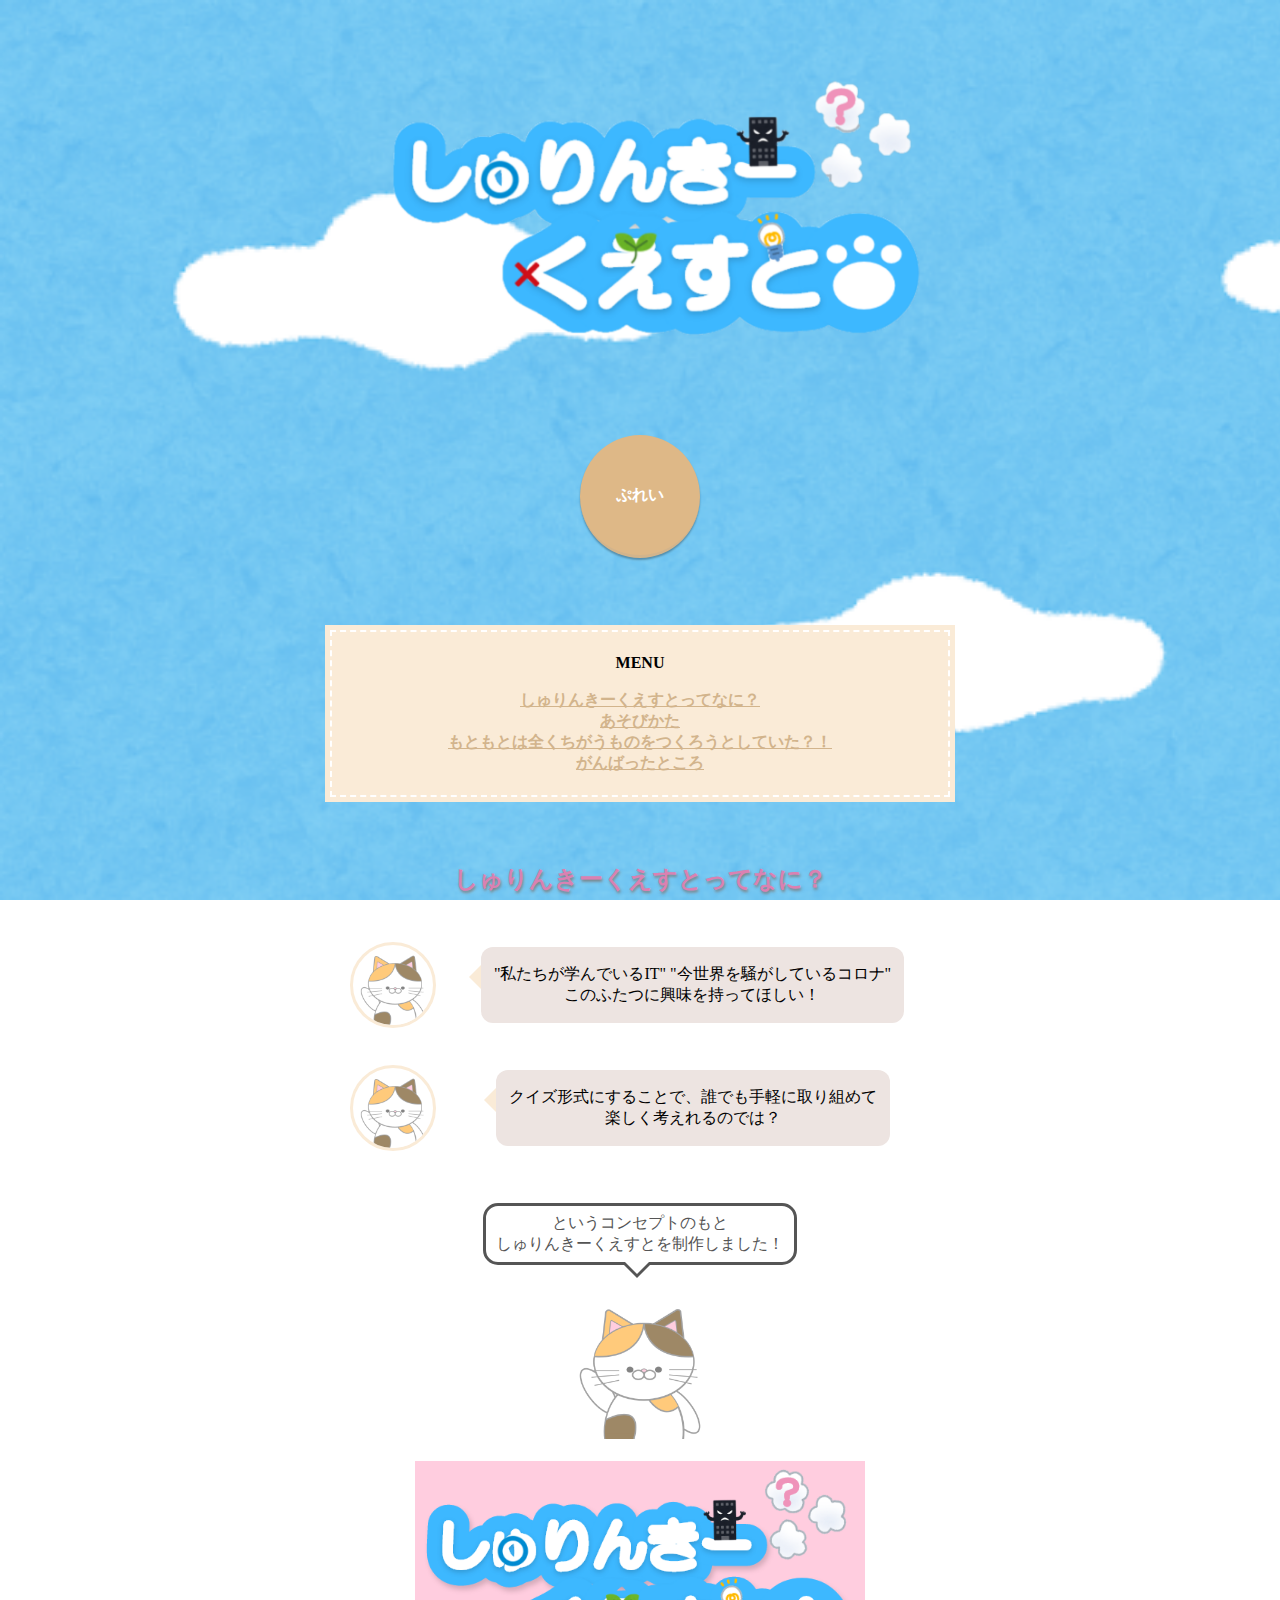
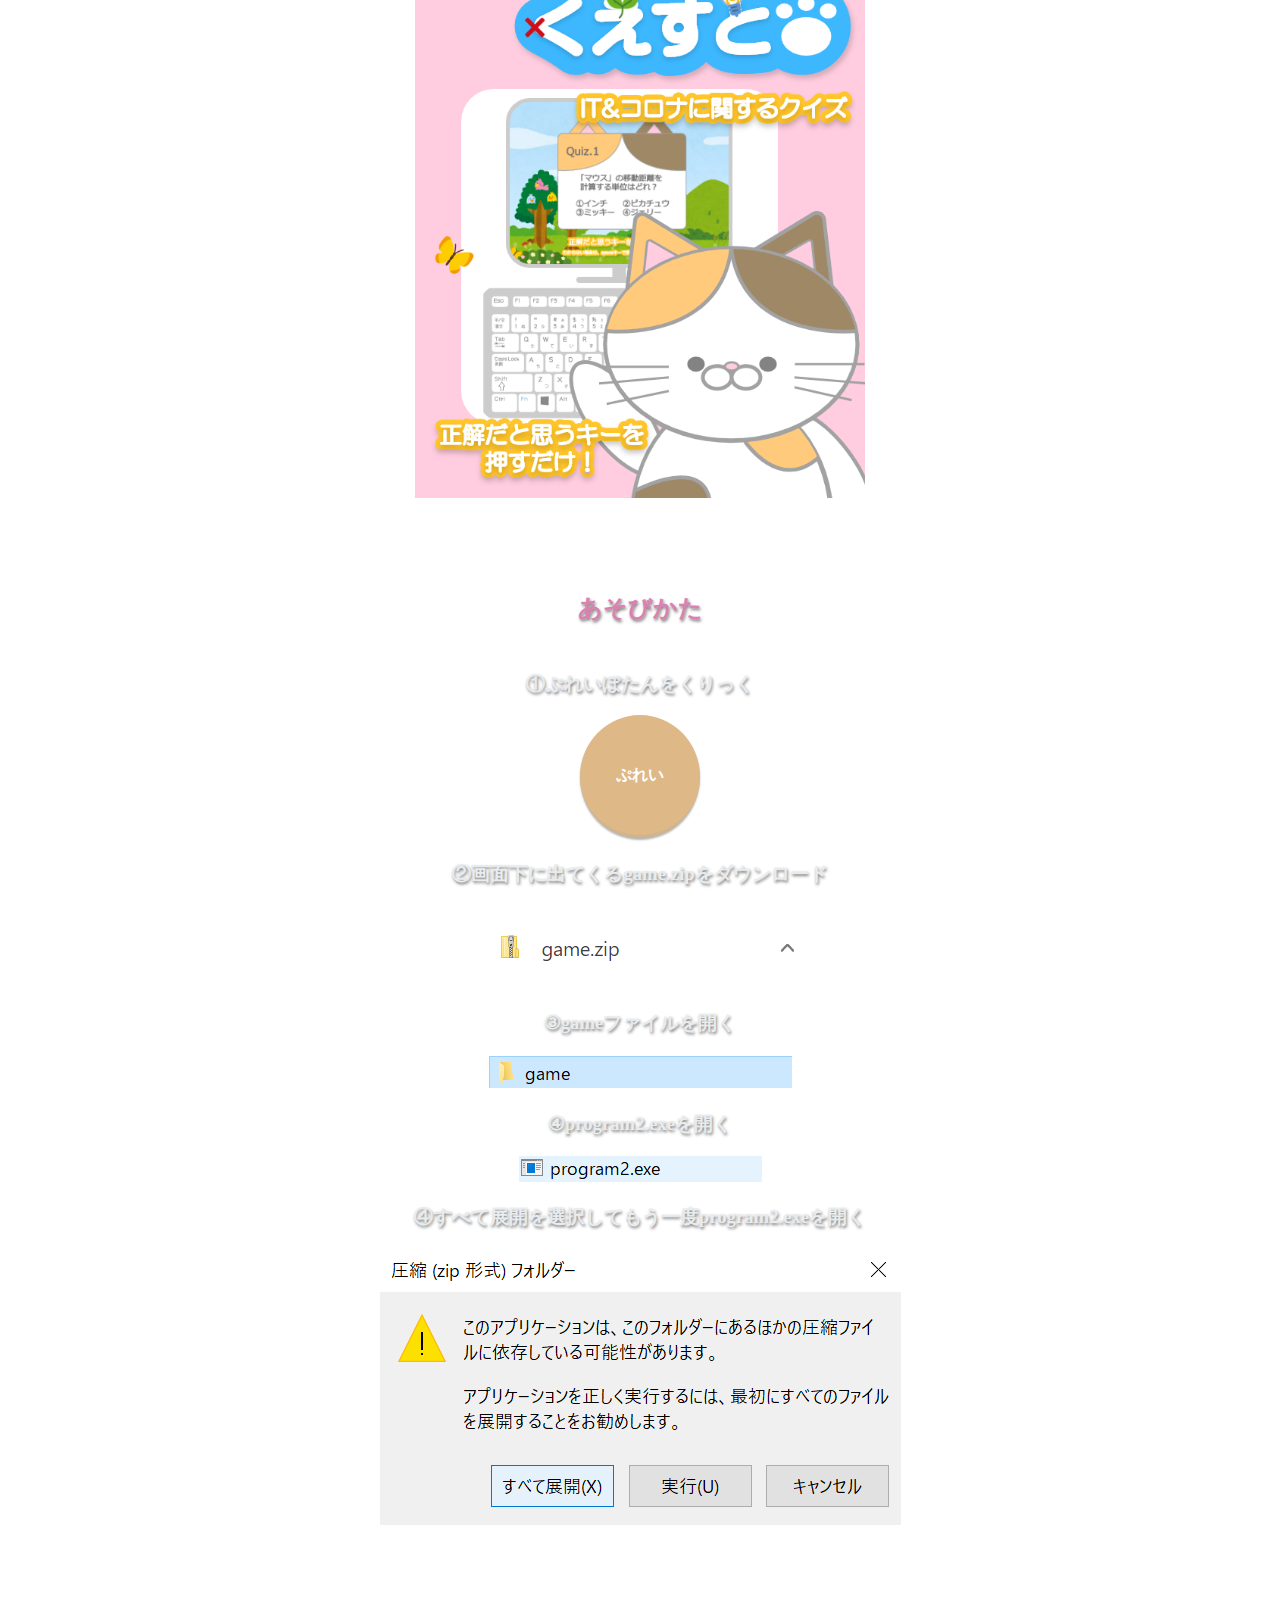
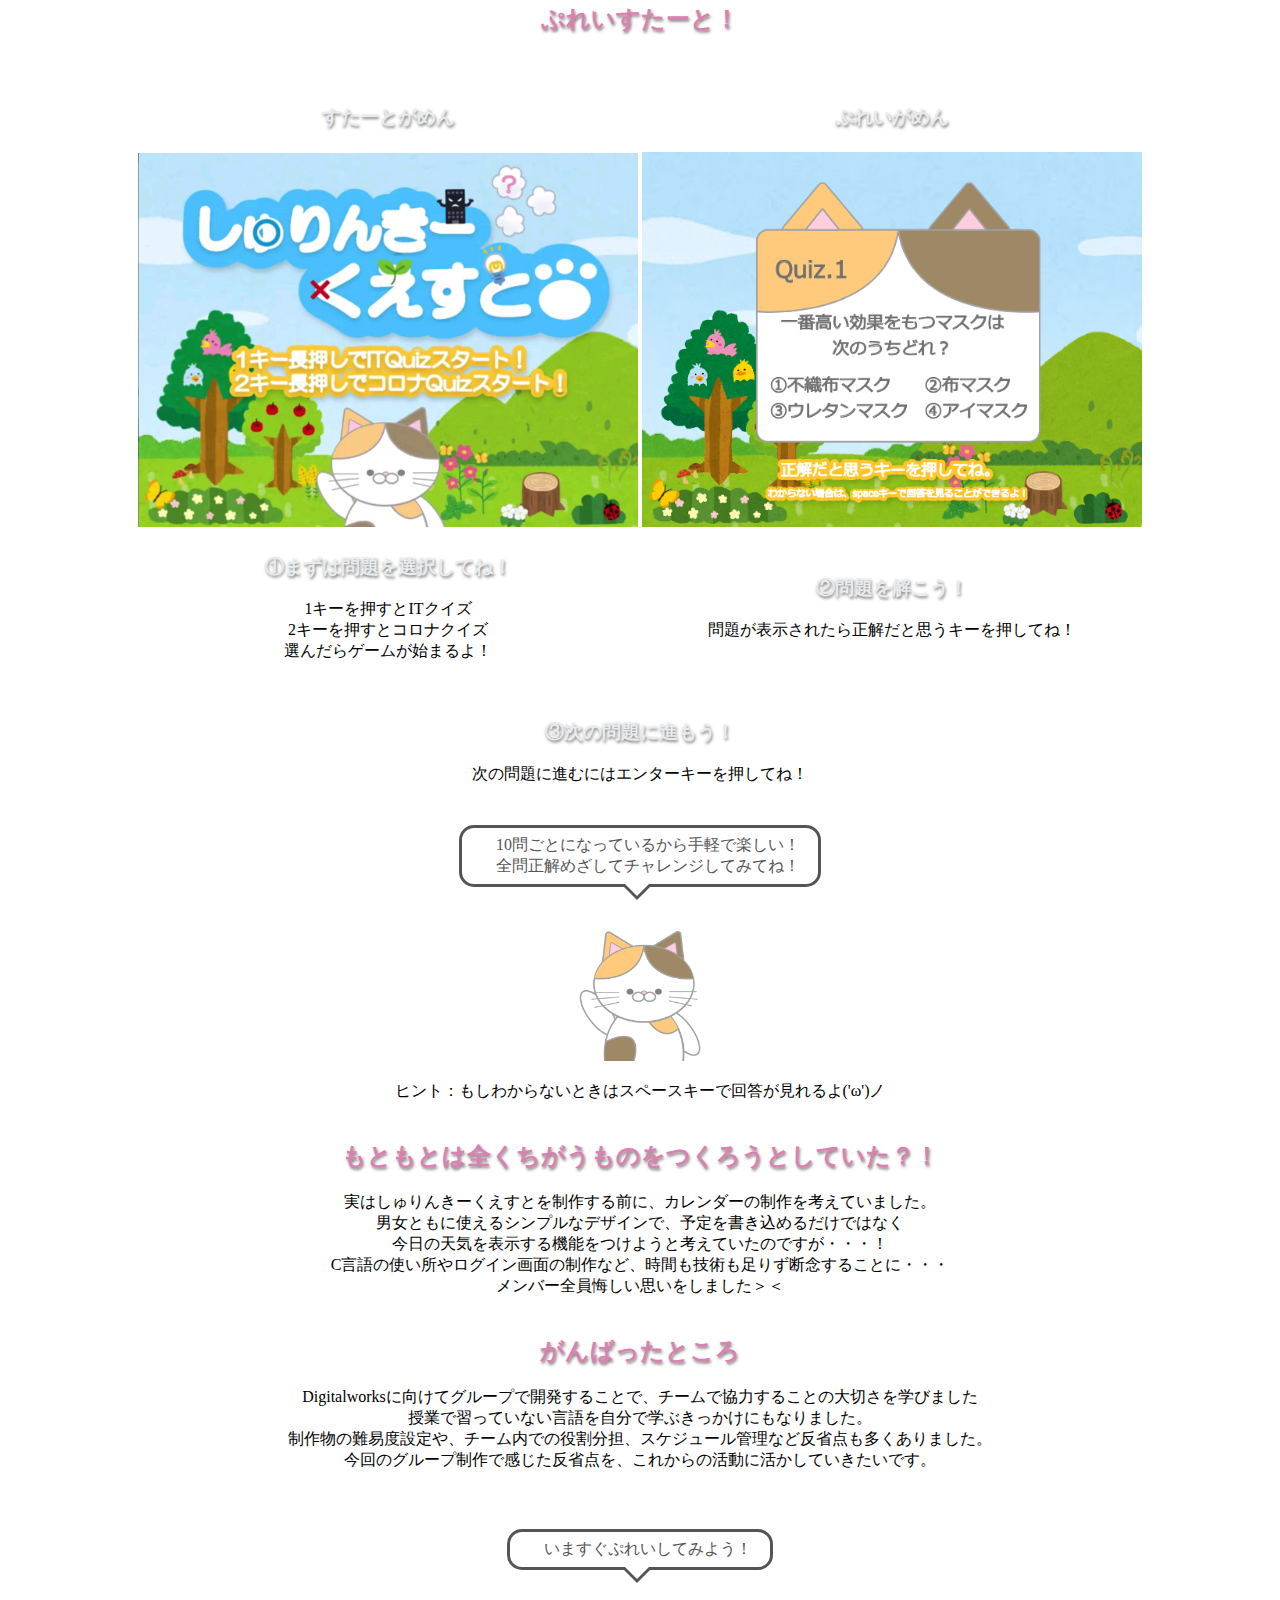
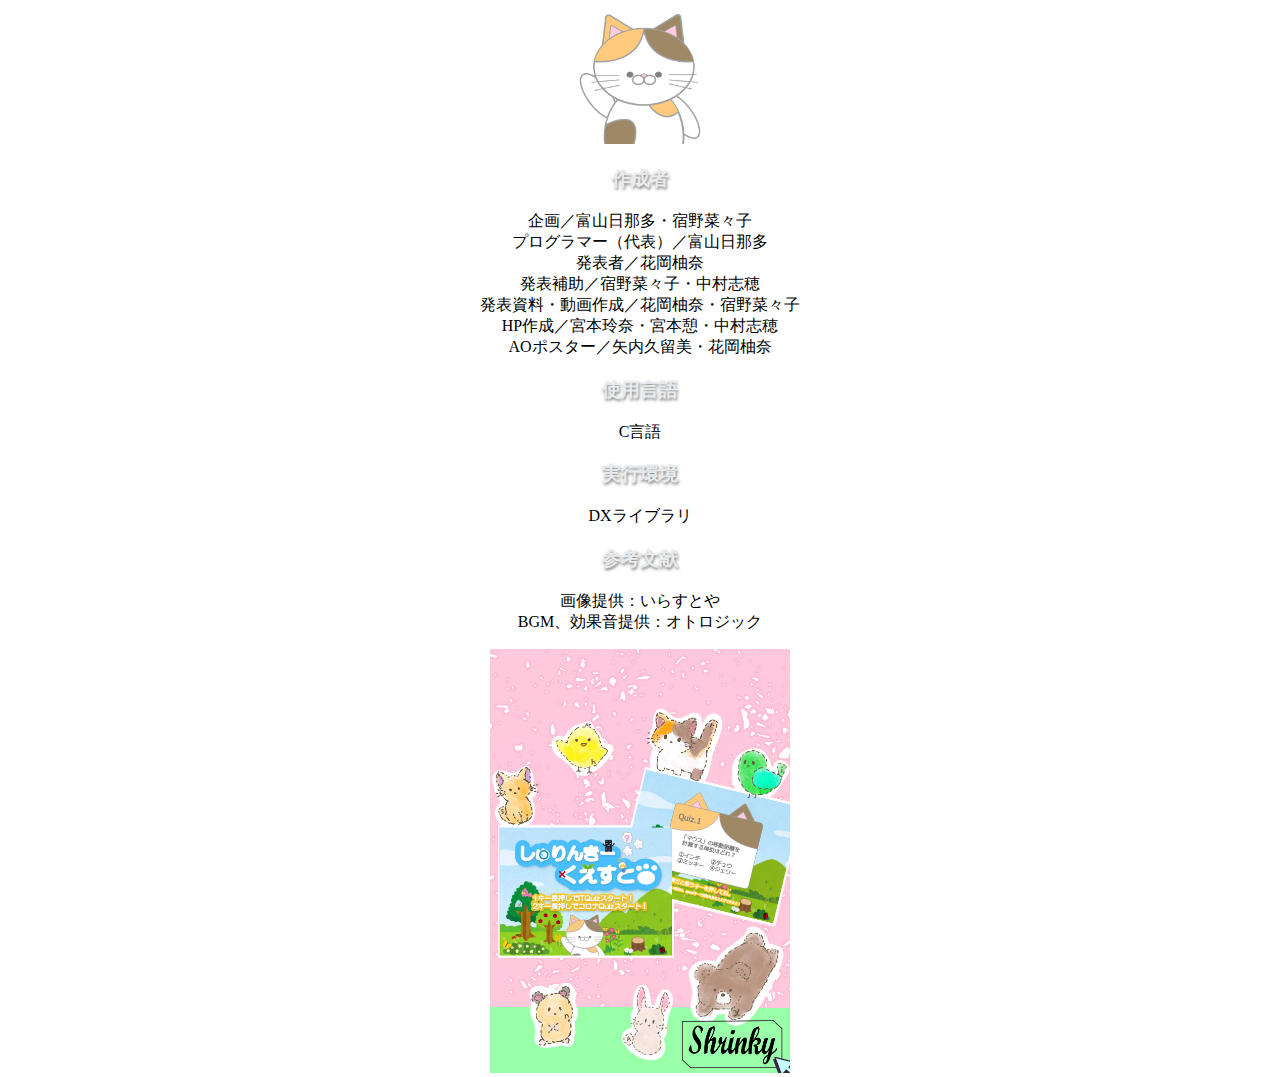
<file: index.html>
<!DOCTYPE html>
<html lang="jp">
<head>
  <meta charset="UTF-8">
  <meta http-equiv="X-UA-Compatible" content="IE=edge">
  <meta name="viewport" content="width=
  , initial-scale=1.0">
    <title>しゅりんきーくえすと</title>
    <link rel="stylesheet" href="./shrinky.css">
  </head>
  <body>
    <div style="text-align:center">
      <p><br><br></p>
      <img src="logo.png"width="1150">
      <p><br><br></p>
      <a href=".game.zip" download=game.zip class="btn-circle-3d">ぷれい</a>
      <p><br><br></p>
    </div>

  <div style="text-align:center">
      <h4 class="example"><br>MENU<br><br>
        <a href="#one" class="text">しゅりんきーくえすとってなに？<br></a>
        <a href="#two" class="text">あそびかた<br></a>
        <a href="#four" class="text">もともとは全くちがうものをつくろうとしていた？！<br></a>
        <a href="#five" class="text">がんばったところ<br><br></a>
      </h3>
        <br><br>
  </div>

  <div style="text-align:center">
    <h2 id="one">しゅりんきーくえすとってなに？<br><br></h2>
    <!--吹き出しはじまり-->
    <div class="balloon1">
      <div class="faceicon">
        <img src="neko.png">
      </div>
      <div class="chatting">
        <div class="says">
          <p>"私たちが学んでいるIT" "今世界を騒がしているコロナ"<br>
          このふたつに興味を持ってほしい！</p>
        </div>
      </div>
    </div><br>
    <!--吹き出し終わり-->
    <!--吹き出しはじまり-->
    <div class="balloon2">
      <div class="faceicon">
        <img src="neko.png">
      </div>
      <div class="chatting">
        <div class="says">
          <p>クイズ形式にすることで、誰でも手軽に取り組めて<br>楽しく考えれるのでは？</p>
        </div>
      </div>
    </div>
    <!--吹き出し終わり-->

    <div class="balloon3">
      <p><p>というコンセプトのもと<br>
        しゅりんきーくえすとを制作しました！<br></p>
    </div>
  </div>

  <div style="text-align:center">
      <img src="neko.png"width="150"><br><br>
      <img src="samune.png"width="450"><br><br>
      <p><br><br></p>

      <h2 id="two">あそびかた<br><br></h2>
      <table align="center">
        <h3>①ぷれいぼたんをくりっく</h3>
        <a href="./game/game.zip" download=game.zip class="btn-circle-3d">ぷれい</a>
        <h3>②画面下に出てくるgame.zipをダウンロード</h2>
        <img src="game1.png">
        <h3>③gameファイルを開く</h3>
        <img src="game2.png">
        <h3>④program2.exeを開く</h3>
        <img src="game3.png">
        <h3>④すべて展開を選択してもう一度program2.exeを開く</h3>
        <img src="game4.png">
        <h2><br><br>ぷれいすたーと！<br><br></h3>
        <tr>
          <th><h3>すたーとがめん</th>
          <th><h3>ぷれいがめん</th>
        <tr align="center">
          <td><img src="title.png"width="500"></td>
          <td><img src="play.png"width="500"></td>
        </tr>
        <tr align="center">
          <td><h3>①まずは問題を選択してね！</h3>1キーを押すとITクイズ<br>2キーを押すとコロナクイズ<br>選んだらゲームが始まるよ！</td>
          <td><h3>②問題を解こう！</h3>問題が表示されたら正解だと思うキーを押してね！</td>
        </tr>
      </table>
      <br><br>
        <h3>③次の問題に進もう！</h4>
          <p>次の問題に進むにはエンターキーを押してね！</p>

        <div class="balloon3">
          <p>　10問ごとになっているから手軽で楽しい！　<br>
            　全問正解めざしてチャレンジしてみてね！　<br></p>
        </div>
    </div>
    <div style="text-align:center">
      <img src="neko.png"width="150">
    <p>ヒント：もしわからないときはスペースキーで回答が見れるよ('ω')ノ<br><br></p>


    <h2 id="four">もともとは全くちがうものをつくろうとしていた？！</h2>
      <p>実はしゅりんきーくえすとを制作する前に、カレンダーの制作を考えていました。<br>
        男女ともに使えるシンプルなデザインで、予定を書き込めるだけではなく<br>
        今日の天気を表示する機能をつけようと考えていたのですが・・・！<br>
        C言語の使い所やログイン画面の制作など、時間も技術も足りず断念することに・・・<br>
        メンバー全員悔しい思いをしました＞＜<br><br></p>
    <h2 id="five">がんばったところ</h2>
      <p>Digitalworksに向けてグループで開発することで、チームで協力することの大切さを学びました<br>
        授業で習っていない言語を自分で学ぶきっかけにもなりました。<br>
        制作物の難易度設定や、チーム内での役割分担、スケジュール管理など反省点も多くありました。<br>
        今回のグループ制作で感じた反省点を、これからの活動に活かしていきたいです。<br><br></p>

    <div class="balloon3">
        <p>　いますぐぷれいしてみよう！　<br></p>
    </div>
  </div>
  <div style="text-align:center">
    <img src="neko.png"width="150">

    <h3>作成者</h3>
    <p>企画／富山日那多・宿野菜々子<br>
    プログラマー（代表）／富山日那多<br>
    発表者／花岡柚奈<br>
    発表補助／宿野菜々子・中村志穂<br>
    発表資料・動画作成／花岡柚奈・宿野菜々子<br>
    HP作成／宮本玲奈・宮本憩・中村志穂<br>
  AOポスター／矢内久留美・花岡柚奈</p>
  <h3>使用言語</h3><p>C言語</p>
  <h3>実行環境</h3><p>DXライブラリ</p>
  <h3>参考文献</h3><p>画像提供：いらすとや<br>BGM、効果音提供：オトロジック</p>
  <img src="samune2.png"width="300">
  </body>
</html>
</file>
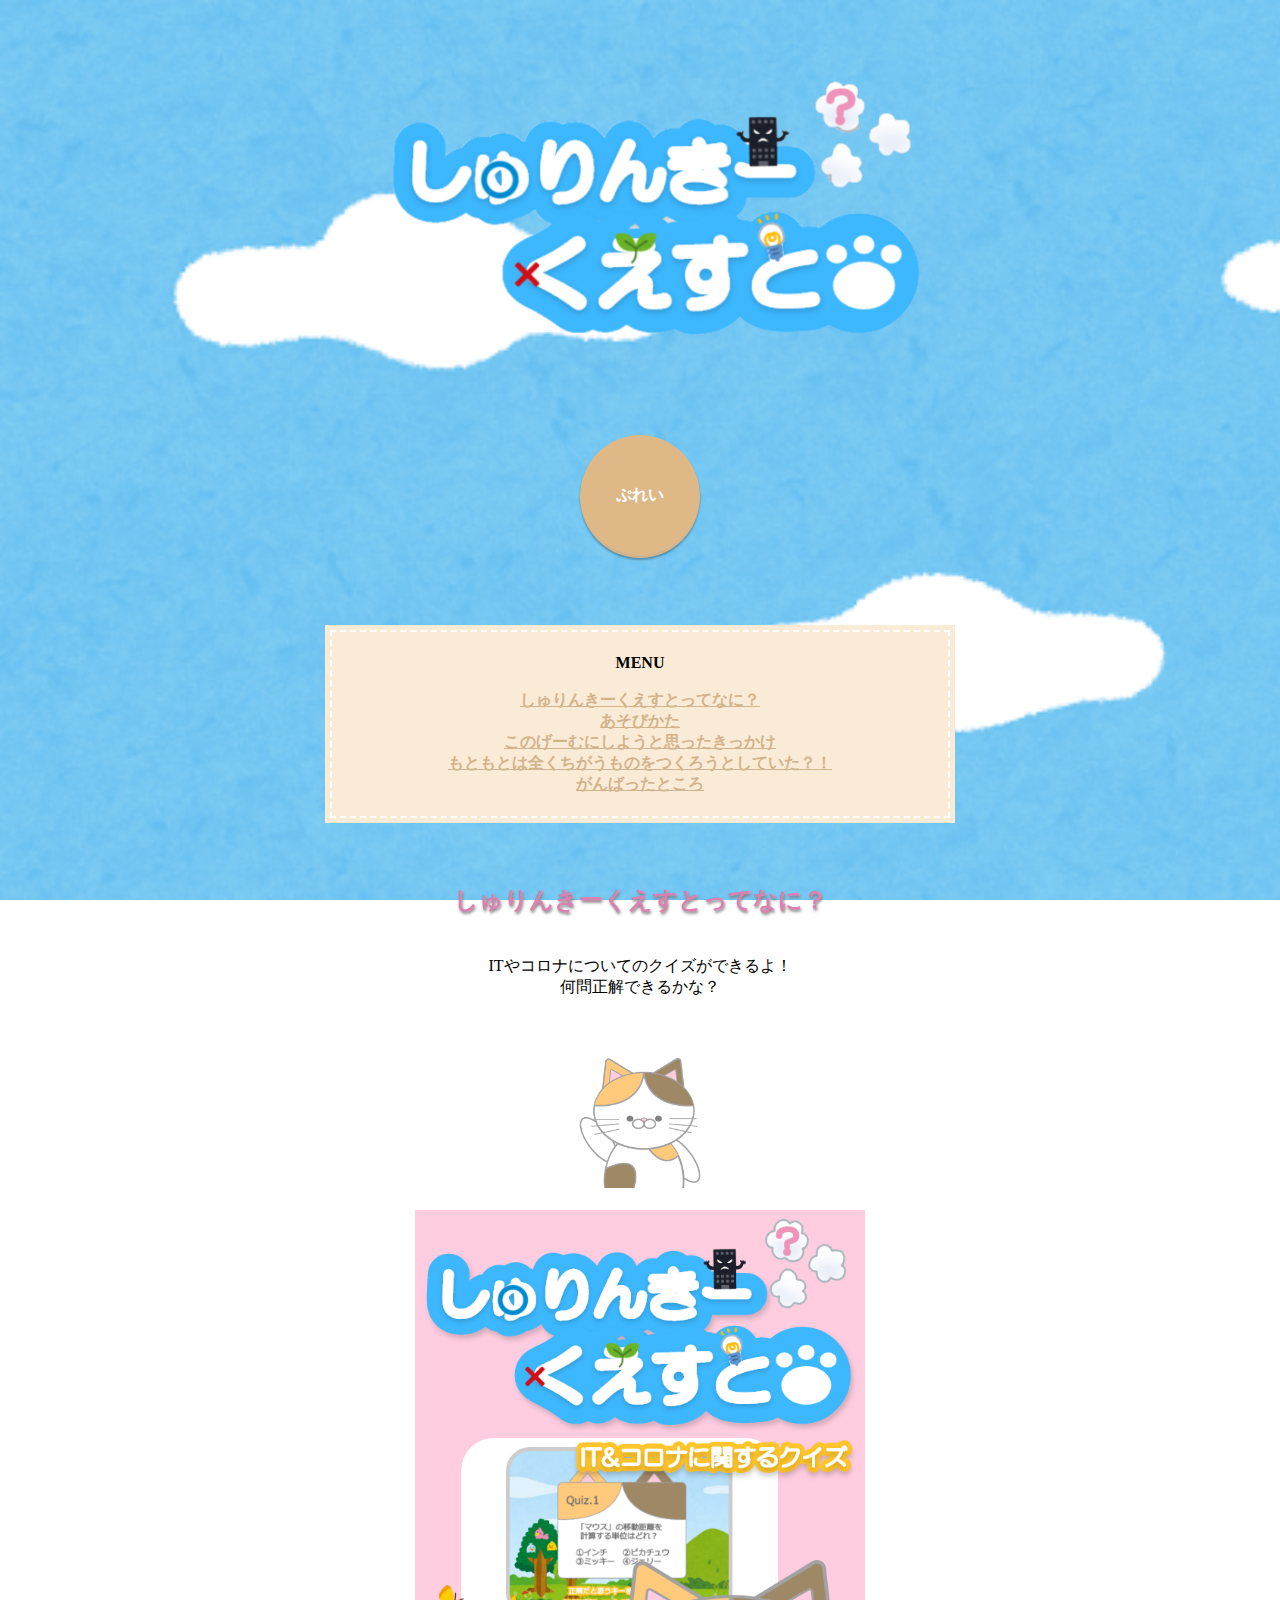
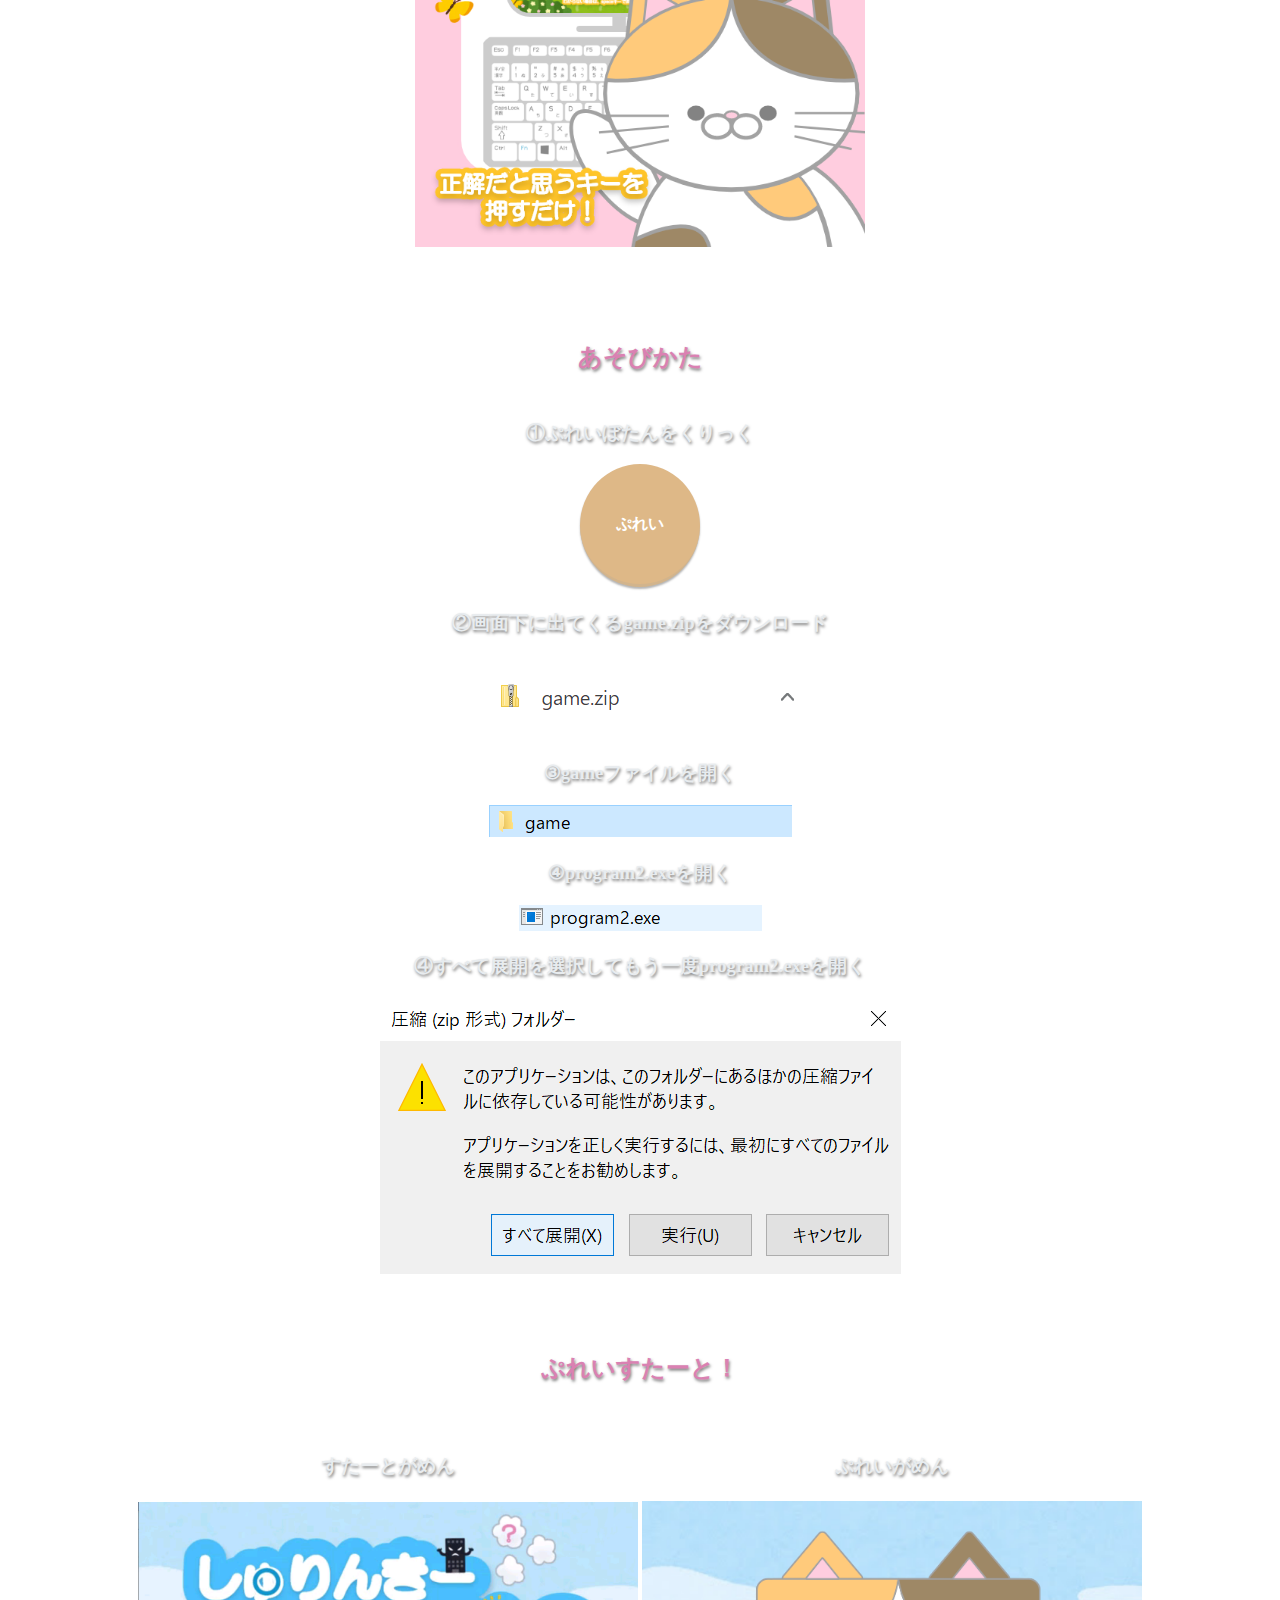
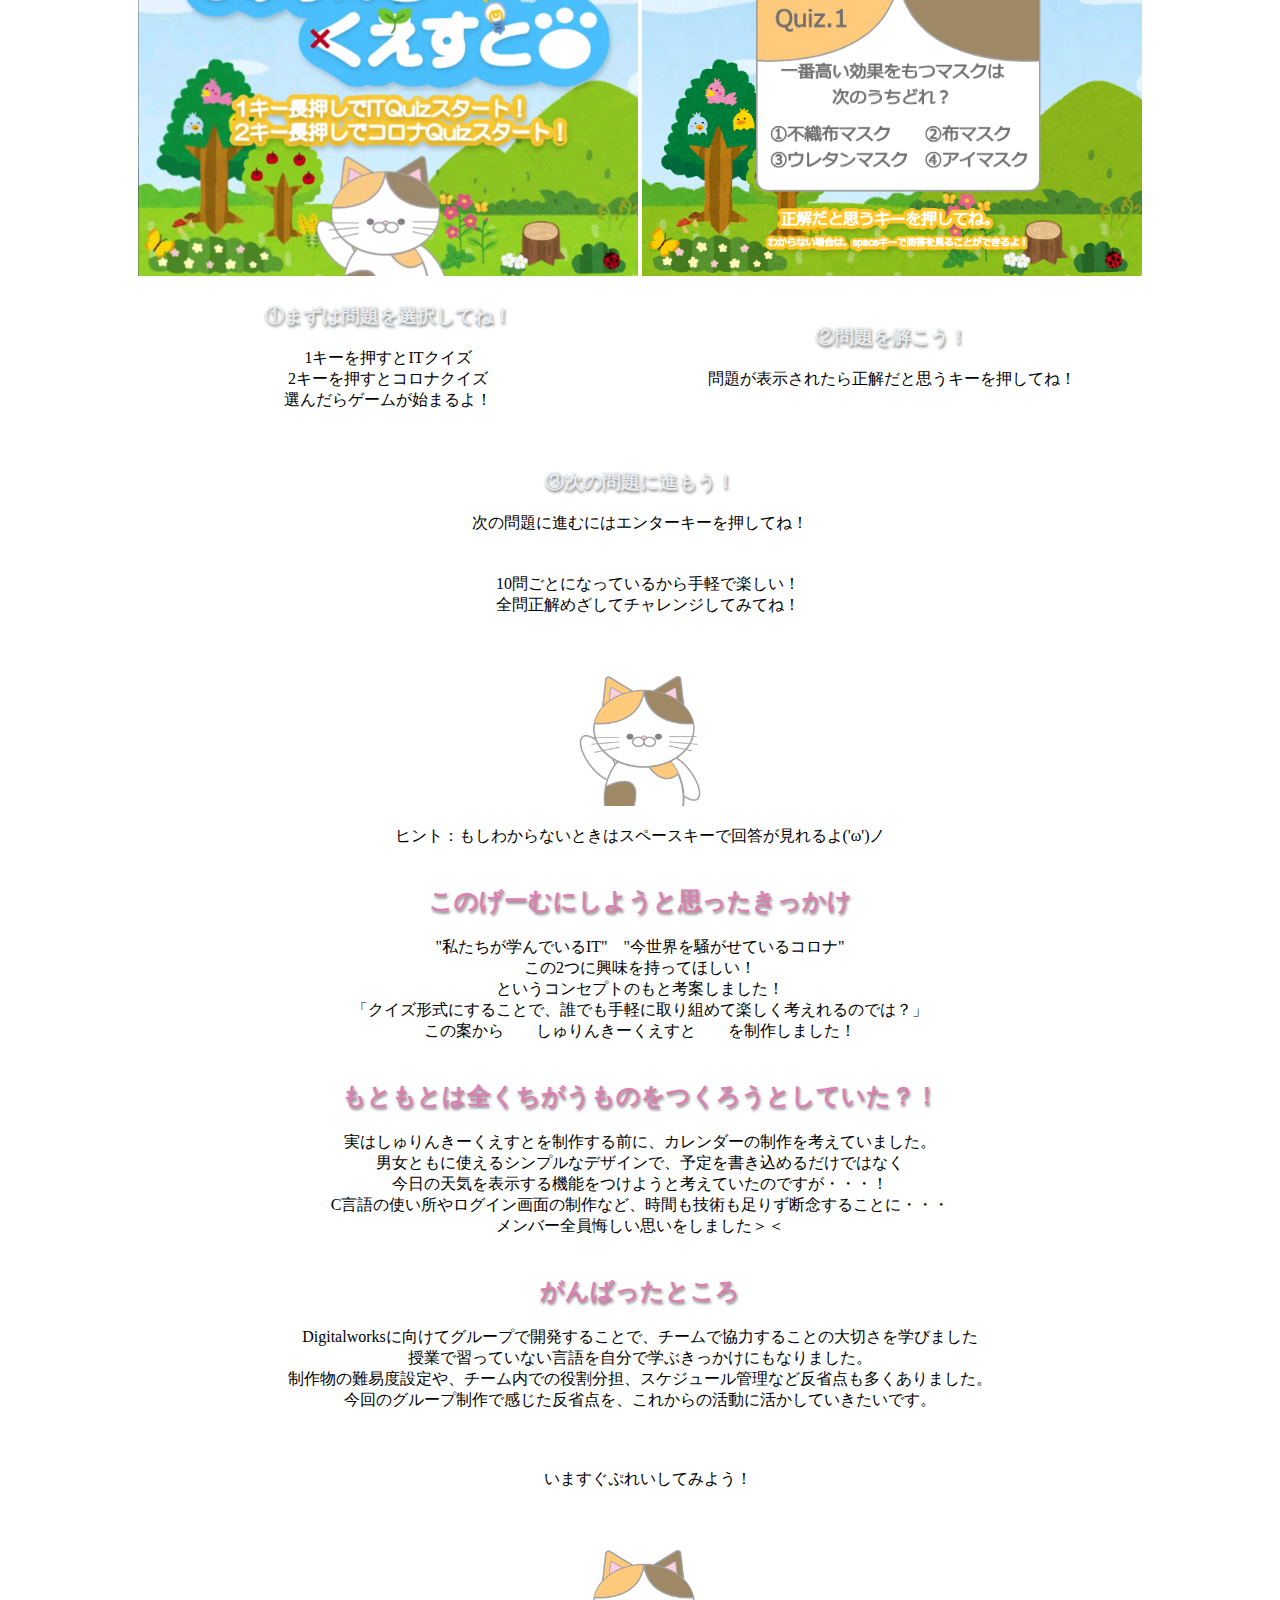
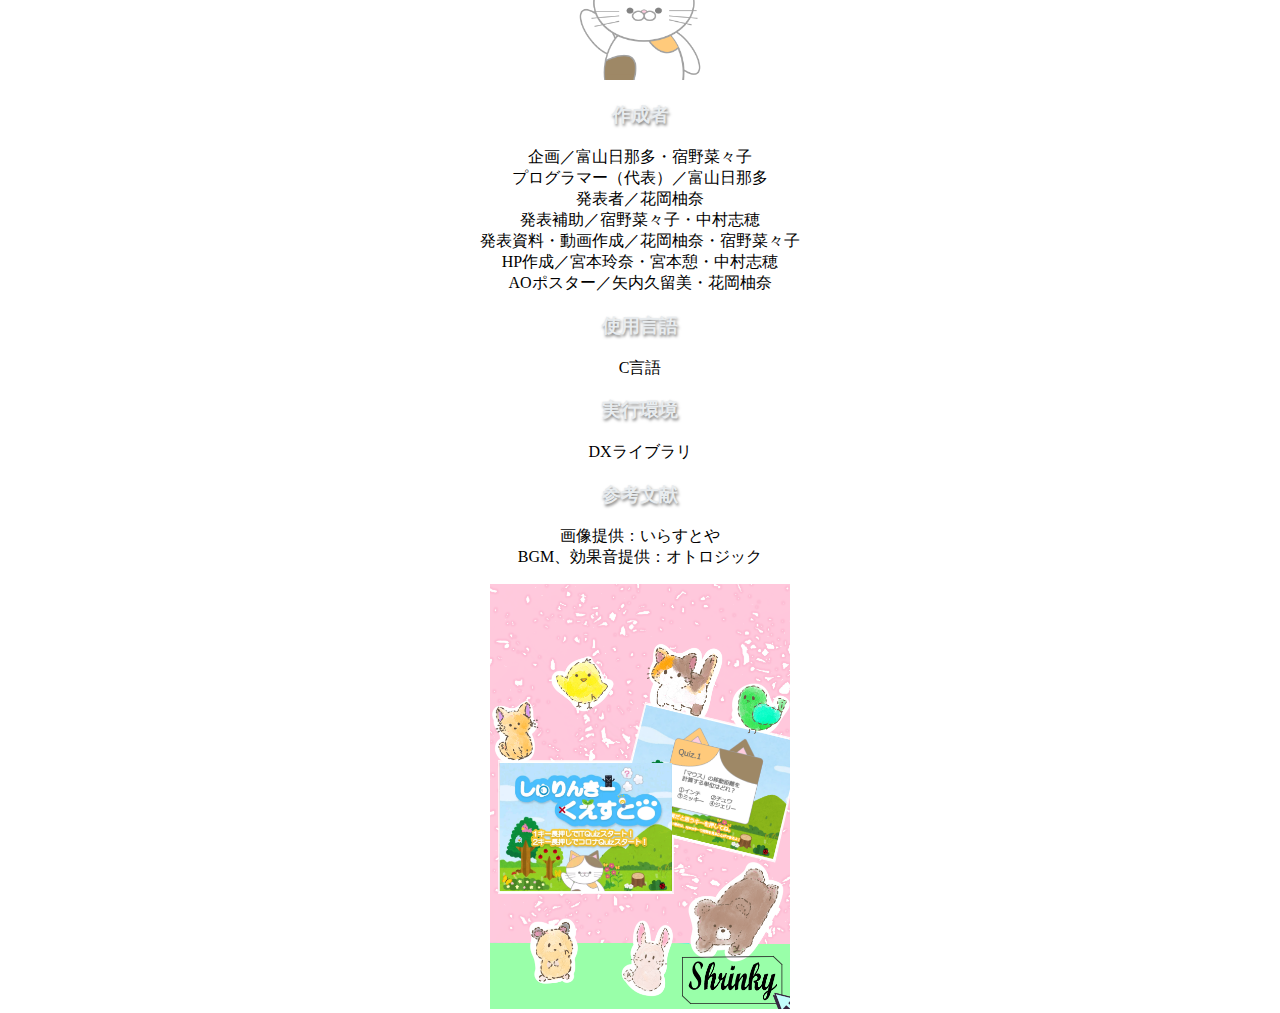
<file: shrinky.html>
<!DOCTYPE html>
<html lang="jp">
<head>
  <meta charset="UTF-8">
  <meta http-equiv="X-UA-Compatible" content="IE=edge">
  <meta name="viewport" content="width=
  , initial-scale=1.0">
    <title>しゅりんきーくえすと</title>
    <link rel="stylesheet" href="./shrinky.css">
  </head>
  <body>
    <div style="text-align:center">
      <p><br><br></p>
      <img src="logo.png"width="1150">
      <p><br><br></p>
      <a href="./game/game.zip" download=game.zip class="btn-circle-3d">ぷれい</a>
      <p><br><br></p>
    </div>

  <div style="text-align:center">
      <h4 class="example"><br>MENU<br><br>
        <a href="#one" class="text">しゅりんきーくえすとってなに？<br></a>
        <a href="#two" class="text">あそびかた<br></a>
        <a href="#three" class="text">このげーむにしようと思ったきっかけ<br></a>
        <a href="#four" class="text">もともとは全くちがうものをつくろうとしていた？！<br></a>
        <a href="#five" class="text">がんばったところ<br><br></a>
      </h3>
        <br><br>
  </div>

  <div style="text-align:center">
    <h2 id="one">しゅりんきーくえすとってなに？</h2>
    <div class="balloon2">
      <p>ITやコロナについてのクイズができるよ！<br>
          何問正解できるかな？<br></p>
    </div>
  </div>

  <div style="text-align:center">
      <img src="neko.png"width="150"><br><br>
      <img src="samune.png"width="450"><br><br>
      <p><br><br></p>

      <h2 id="two">あそびかた<br><br></h2>
      <table align="center">
        <h3>①ぷれいぼたんをくりっく</h3>
        <a href="./game/game.zip" download=game.zip class="btn-circle-3d">ぷれい</a>
        <h3>②画面下に出てくるgame.zipをダウンロード</h2>
        <img src="game1.png">
        <h3>③gameファイルを開く</h3>
        <img src="game2.png">
        <h3>④program2.exeを開く</h3>
        <img src="game3.png">
        <h3>④すべて展開を選択してもう一度program2.exeを開く</h3>
        <img src="game4.png">
        <h2><br><br>ぷれいすたーと！<br><br></h3>
        <tr>
          <th><h3>すたーとがめん</th>
          <th><h3>ぷれいがめん</th>
        <tr align="center">
          <td><img src="title.png"width="500"></td>
          <td><img src="play.png"width="500"></td>
        </tr>
        <tr align="center">
          <td><h3>①まずは問題を選択してね！</h3>1キーを押すとITクイズ<br>2キーを押すとコロナクイズ<br>選んだらゲームが始まるよ！</td>
          <td><h3>②問題を解こう！</h3>問題が表示されたら正解だと思うキーを押してね！</td>
        </tr>
      </table>
      <br><br>
        <h3>③次の問題に進もう！</h4>
          <p>次の問題に進むにはエンターキーを押してね！</p>

        <div class="balloon2">
          <p>　10問ごとになっているから手軽で楽しい！　<br>
            　全問正解めざしてチャレンジしてみてね！　<br></p>
        </div>
    </div>
    <div style="text-align:center">
      <img src="neko.png"width="150">
    <p>ヒント：もしわからないときはスペースキーで回答が見れるよ('ω')ノ<br><br></p>

    <h2 id="three">このげーむにしようと思ったきっかけ</h2>
      <p>"私たちが学んでいるIT"　"今世界を騒がせているコロナ"<br>
        この2つに興味を持ってほしい！<br>
        というコンセプトのもと考案しました！<br>
        「クイズ形式にすることで、誰でも手軽に取り組めて楽しく考えれるのでは？」<br>
        この案から　　しゅりんきーくえすと　　を制作しました！<br><br></p>

    <h2 id="four">もともとは全くちがうものをつくろうとしていた？！</h2>
      <p>実はしゅりんきーくえすとを制作する前に、カレンダーの制作を考えていました。<br>
        男女ともに使えるシンプルなデザインで、予定を書き込めるだけではなく<br>
        今日の天気を表示する機能をつけようと考えていたのですが・・・！<br>
        C言語の使い所やログイン画面の制作など、時間も技術も足りず断念することに・・・<br>
        メンバー全員悔しい思いをしました＞＜<br><br></p>
    <h2 id="five">がんばったところ</h2>
      <p>Digitalworksに向けてグループで開発することで、チームで協力することの大切さを学びました<br>
        授業で習っていない言語を自分で学ぶきっかけにもなりました。<br>
        制作物の難易度設定や、チーム内での役割分担、スケジュール管理など反省点も多くありました。<br>
        今回のグループ制作で感じた反省点を、これからの活動に活かしていきたいです。<br><br></p>

    <div class="balloon2">
        <p>　いますぐぷれいしてみよう！　<br></p>
    </div>
  </div>
  <div style="text-align:center">
    <img src="neko.png"width="150">

    <h3>作成者</h3>
    <p>企画／富山日那多・宿野菜々子<br>
    プログラマー（代表）／富山日那多<br>
    発表者／花岡柚奈<br>
    発表補助／宿野菜々子・中村志穂<br>
    発表資料・動画作成／花岡柚奈・宿野菜々子<br>
    HP作成／宮本玲奈・宮本憩・中村志穂<br>
  AOポスター／矢内久留美・花岡柚奈</p>
  <h3>使用言語</h3><p>C言語</p>
  <h3>実行環境</h3><p>DXライブラリ</p>
  <h3>参考文献</h3><p>画像提供：いらすとや<br>BGM、効果音提供：オトロジック</p>
  <img src="samune2.png"width="300">
  </body>
</html>
</file>
<file: shrinky.css>
@charset "UTF-8";

/*背景*/
body {
  margin: 0;
  width: 100vw;
  height: 100vh;
  background-image:url("sora.png");
  background-size: cover;
  background-position:0% 0%;
  background-repeat: no-repeat;
  background-attachment: fixed;
}

/*フォント*/
h2 {
  color:#da81b2;
  text-shadow: 1px 2px 3px #7d7d7d;
}
h3 {
  color:#e8ecef;
  text-shadow: 1px 2px 3px #7d7d7d;
}
/*めにゅー*/
.example {
  margin: 10px auto;
  width:600px;
  background: #faebd7;
  box-shadow: 0px 0px 0px 5px #faebd7;
  border: dashed 2px white;
  padding: 0.2em 0.5em;
}
/*メニュー文字*/
a {color: #d2b48c}
.text:hover{
    color:#fffaf0;
}
/*ぷれいボタン*/
.btn-circle-3d {
  display: inline-block;
  text-decoration: none;
  background: #deb887;
  color: #FFF;
  width: 120px;
  height: 120px;
  line-height: 120px;
  border-radius: 50%;
  text-align: center;
  font-weight: bold;
  overflow: hidden;
  box-shadow: 0px 2px 2px rgba(0, 0, 0, 0.29);
  border-bottom: solid 3px #d2b48c;
  transition: .4s;
}

.btn-circle-3d:active {
  -webkit-transform: translateY(2px);
  transform: translateY(2px);
  box-shadow: 0 0 1px rgba(0, 0, 0, 0.15);
  border-bottom: none;
}
/*aタグ*/

/*吹き出し*/
/*1*/
/.balloon1 {
  width: 100%;
  margin: 1.5em 0;
  overflow: hidden;
}

.balloon1 .faceicon {
  float: left;
  margin-right: -90px;
  width: 80px;
}

.balloon1 .faceicon img{
  width: 100%;
  height: auto;
  margin: auto 350px;
  border: solid 3px #faebd7;
  border-radius: 50%;
}

.balloon1 .chatting {
  width: 100%;
}

.says {
  display: inline-block;
  position: relative;
  margin: 5px 0 0 105px;
  padding: 17px 13px;
  border-radius: 12px;
  background: #faebd7;
}

.says:after {
  content: "";
  display: inline-block;
  position: absolute;
  top: 18px;
  left: -24px;
  border: 12px solid transparent;
  border-right: 12px solid #faebd7;
}

.says p {
  margin: 0;
  padding: 0;
}

/*2*/
.balloon2 {
  width: 100%;
  margin: 1.5em 0;
  overflow: hidden;
}

.balloon2 .faceicon {
  float: left;
  margin-right: -80px;
  width: 80px;
}

.balloon2 .faceicon img{
  width: 100%;
  height: auto;
  margin: auto 350px;
  border: solid 3px #faebd7;
  border-radius: 50%;
}

.balloon2 .chatting {
  width: 100%;
}

.says {
  display: inline-block;
  position: relative;
  margin: 5px 0 0 105px;
  padding: 17px 13px;
  border-radius: 12px;
  background: #ede4e1;
}

.says:after {
  content: "";
  display: inline-block;
  position: absolute;
  top: 18px;
  left: -24px;
  border: 12px solid transparent;
  border-right: 12px solid #faebd7;
}

.says p {
  margin: 0;
  padding: 0;
}

/*3*/
.balloon3 {
  position: relative;
  display: inline-block;
  margin: 1.5em 0;
  padding: 7px 10px;
  min-width: 120px;
  max-width: 100%;
  color: #555;
  font-size: 16px;
  background: #FFF;
  border-radius: 15px;
  border: solid 3px #555;
  box-sizing: border-box;
}

.balloon3:before {
  content: "";
  position: absolute;
  bottom: -24px;
  left: 50%;
  margin-left: -15px;
  border: 12px solid transparent;
  border-top: 12px solid #FFF;
  z-index: 2;
}

.balloon3:after {
  content: "";
  position: absolute;
  bottom: -30px;
  left: 50%;
  margin-left: -17px;
  border: 14px solid transparent;
  border-top: 14px solid #555;
  z-index: 1;
}

.balloon3 p {
  margin: 0;
  padding: 0;
}
</file>
